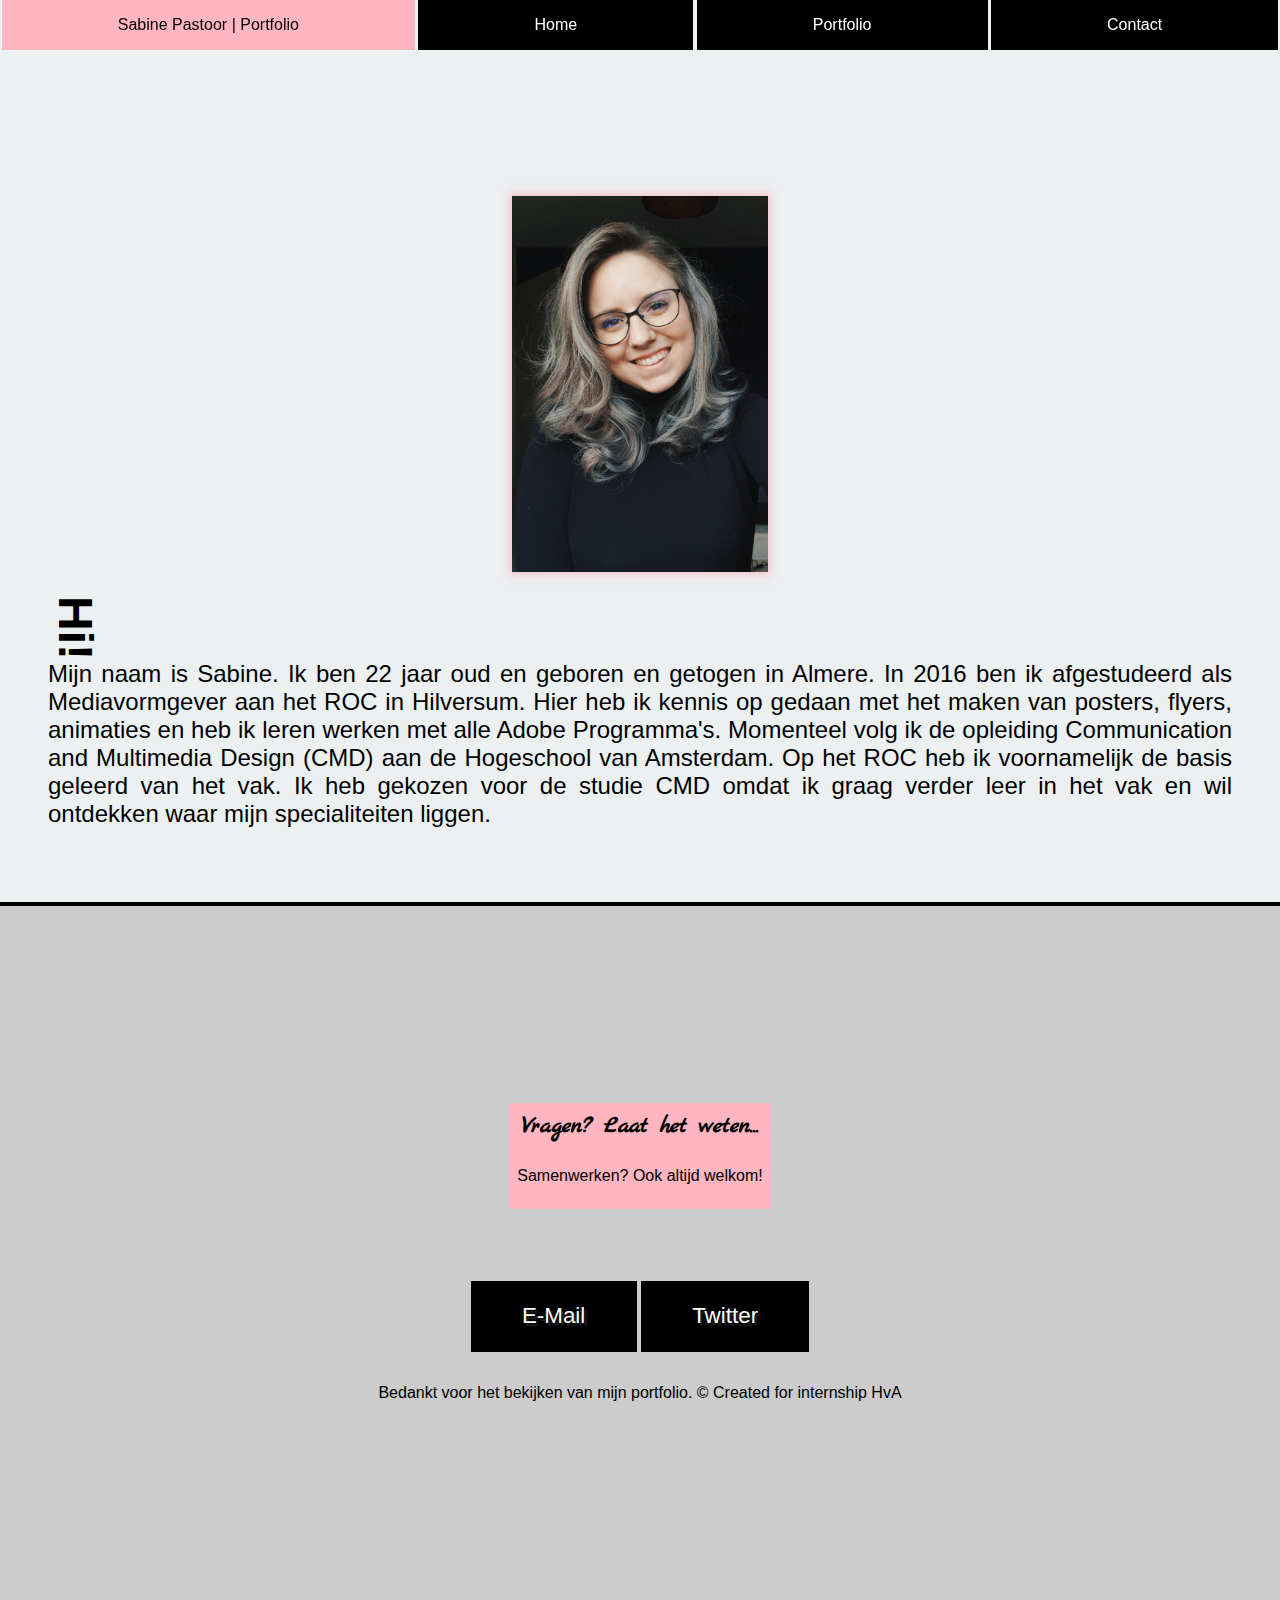
<file: index.html>
<!DOCTYPE html>
<html lang="nl">

<head>
    <meta charset="UTF-8">
    <title>Portfolio | Sabine Pastoor</title>
    <meta name="viewport" content="width=device-width, initial-scale=1">
    <meta author="Sabine pastoor">
    <link href="https://fonts.googleapis.com/css?family=Marck+Script&display=swap" rel="stylesheet">
    <link rel="stylesheet" href="style/style.css">

</head>

<body>
    <header>
        <!-- NAVIGATIE  -->
        <nav>
            <ul class="navbar">
                <li><a href="index.html">Sabine Pastoor | Portfolio</a></li>
                <li><a href="index.html">Home</a></li>
                <li><a href="portfolio.html">Portfolio</a></li>
                <li><a href="contact.html">Contact</a></li>
            </ul>
        </nav>
        <!-- EINDE NAVIGATIE  -->
    </header>
    <main>
        <!-- ABOUT START  bron https://codepen.io/absnt-0/pen/QKGJmK-->
        <div class="about-section">
            <div class="about-row">

                <img src="img/Sabine_grey.jpg" class="about-pic">
            </div>
            <p class="about-text"> <span class="strong-text">Hi!</span>
                Mijn naam is Sabine. Ik ben 22 jaar oud en geboren en getogen in Almere. In 2016 ben ik afgestudeerd als Mediavormgever aan het ROC in Hilversum. Hier heb ik kennis op gedaan met het maken van posters, flyers, animaties en heb ik leren werken met alle Adobe Programma's. Momenteel volg ik de opleiding Communication and Multimedia Design (CMD) aan de Hogeschool van Amsterdam. Op het ROC heb ik voornamelijk de basis geleerd van het vak. Ik heb gekozen voor de studie CMD omdat ik graag verder leer in het vak en wil ontdekken waar mijn specialiteiten liggen.</p>
        </div>
        <!-- EINDE ABOUT -->
    </main>
    <!--CONTACT/FOOTER-->
    <footer id="contact" class="contact-section">
        <article class="contact-section-kop">
            <h2>Vragen? Laat het weten...</h2>
            <p>Samenwerken? Ook altijd welkom!</p>
        </article>
        <article class="contact-links">
            <a href="mailto:sabine.pastoor@hva.nl" target="_blank" class="contact-details">E-Mail</a>
            <a href="https://twitter.com/ditissabientje" target="_blank" class="contact-details">Twitter</a>
        </article>
        <article>
            <p>
                Bedankt voor het bekijken van mijn portfolio.
                &copy; Created for internship HvA
            </p>
        </article>
    </footer>
    <!--EINDE CONTACT/FOOTER-->
</body>

</html>
</file>
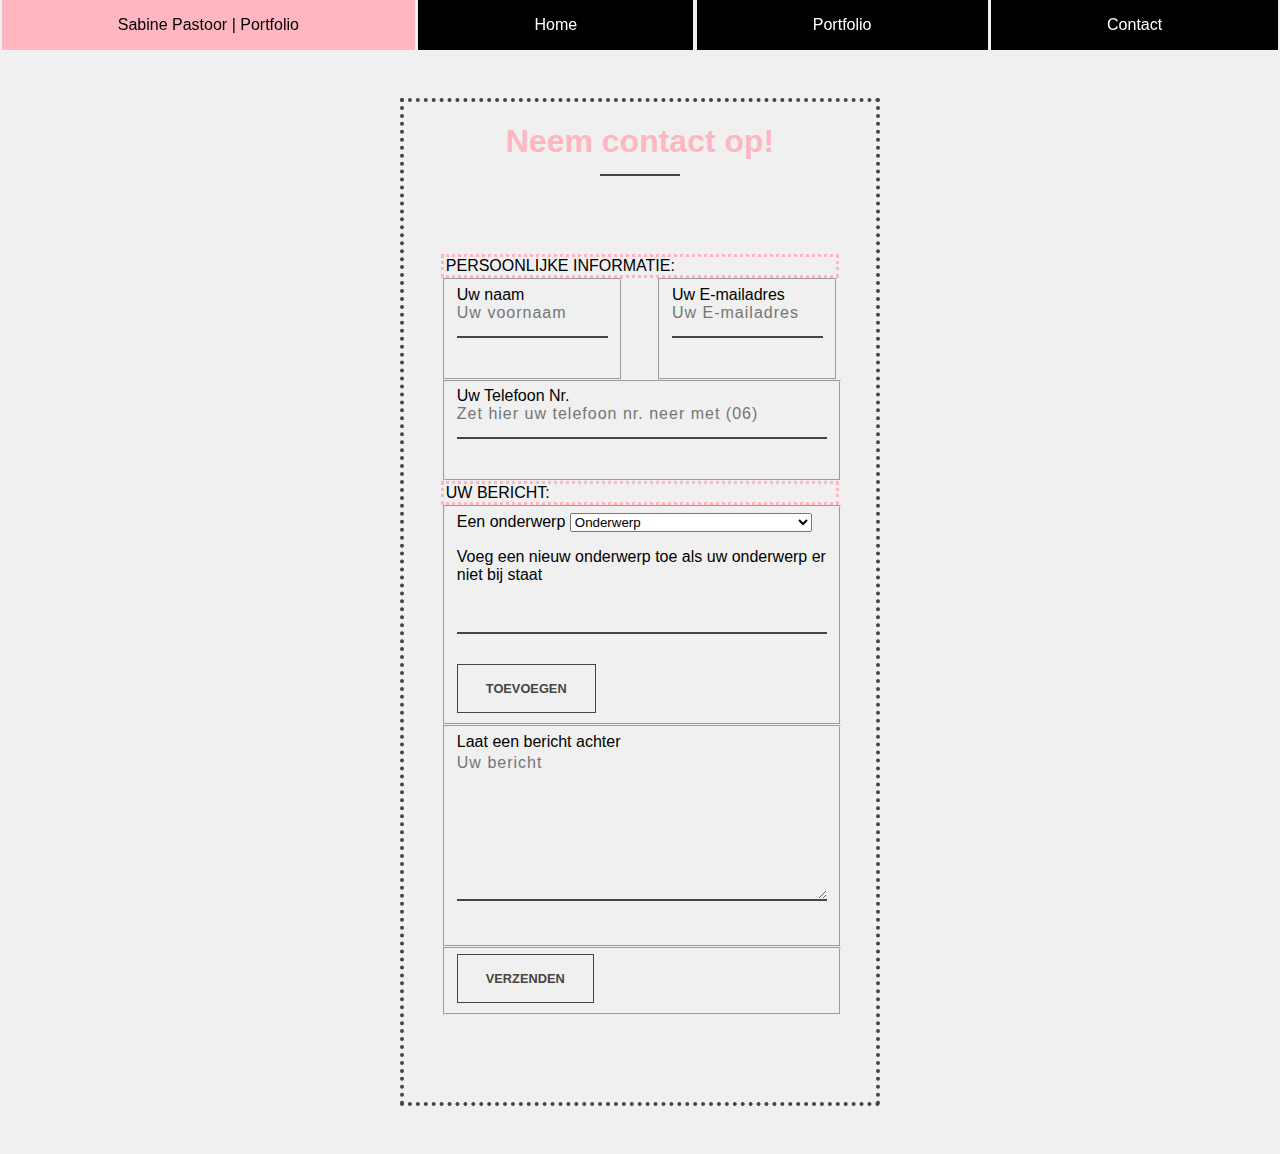
<file: contact.html>
<!DOCTYPE html>
<html lang="nl">

<head>
    <meta charset="UTF-8">
    <title>Contact</title>
    <meta name="viewport" content="width=device-width, initial-scale=1">
    <link rel="stylesheet" href="style/style.css">
    <meta author="Sabine pastoor">
    <link href="https://fonts.googleapis.com/css?family=Marck+Script&display=swap" rel="stylesheet">
</head>

<body>
    <header>
        <!-- NAVIGATIE  -->
        <nav>
            <ul class="navbar">
                <li><a href="index.html">Sabine Pastoor | Portfolio</a></li>
                <li><a href="index.html">Home</a></li>
                <li><a href="portfolio.html">Portfolio</a></li>
                <li><a href="contact.html">Contact</a></li>
            </ul>
        </nav>
        <!-- EINDE NAVIGATIE  -->
    </header>


    <!-- START FORMULIER  -->
    <!--BRON VOOR CONTACT FORMULIER https://codepen.io/dfitzy/pen/VepqMq-->
    <main id="container">

        <h1>Neem contact op!</h1>
        <div class="underline"></div>
        <form action="#" method="post" id="contact_form" autocomplete="off">
            <legend>Persoonlijke informatie:</legend>
            <fieldset class="name">
                <label aria-hidden="true" for="name_input">Uw naam</label>
                <input type="text" placeholder="Uw voornaam" name="name" id="name_input" required>
            </fieldset>
            <fieldset class="email">
                <label aria-hidden="true" for="email_input">Uw E-mailadres</label>
                <input type="email" placeholder="Uw E-mailadres" name="email" id="email_input" required>
            </fieldset>
            <fieldset class="telephone">
                <label aria-hidden="true" for="telephone_input">Uw Telefoon Nr.</label>
                <input type="text" placeholder="Zet hier uw telefoon nr. neer met (06)" name="telephone" id="telephone_input" required>
            </fieldset>
            <legend>Uw bericht:</legend>
            <fieldset class="subject">
                <label aria-hidden="true" for="subject_input">Een onderwerp</label>
                <select placeholder="Subjects" name="subject" id="subject_input" required>
                    <option>Onderwerp</option>
                    <option value="Samenwerken">Het lijkt mij leuk om samen te werken</option>
                    <option value="Vraag">Ik wil een vraag stellen</option>
                    <option value="Voorstel">Ik wil een voorstel doen</option>
                </select>
                <p>Voeg een nieuw onderwerp toe als uw onderwerp er niet bij staat</p>
                <input type="text" id="newValue">
                <button id="Toevoegen" onclick="insertText();">Toevoegen</button>
            </fieldset>
            <fieldset class="message">
                <label aria-hidden="true" for="message_input">Laat een bericht achter</label>
                <textarea name="message" placeholder="Uw bericht" id="message_input" cols="30" rows="5" required></textarea>
            </fieldset>
            <fieldset class="submit">
                <input type="submit" value="Verzenden" id="form_button">
            </fieldset>
        </form>
        <!-- EINDE FORMULIER  -->
    </main>
    <!-- EINDE CONTAINER   -->

    <script src="script/script.js"></script>
</body>

</html>
</file>
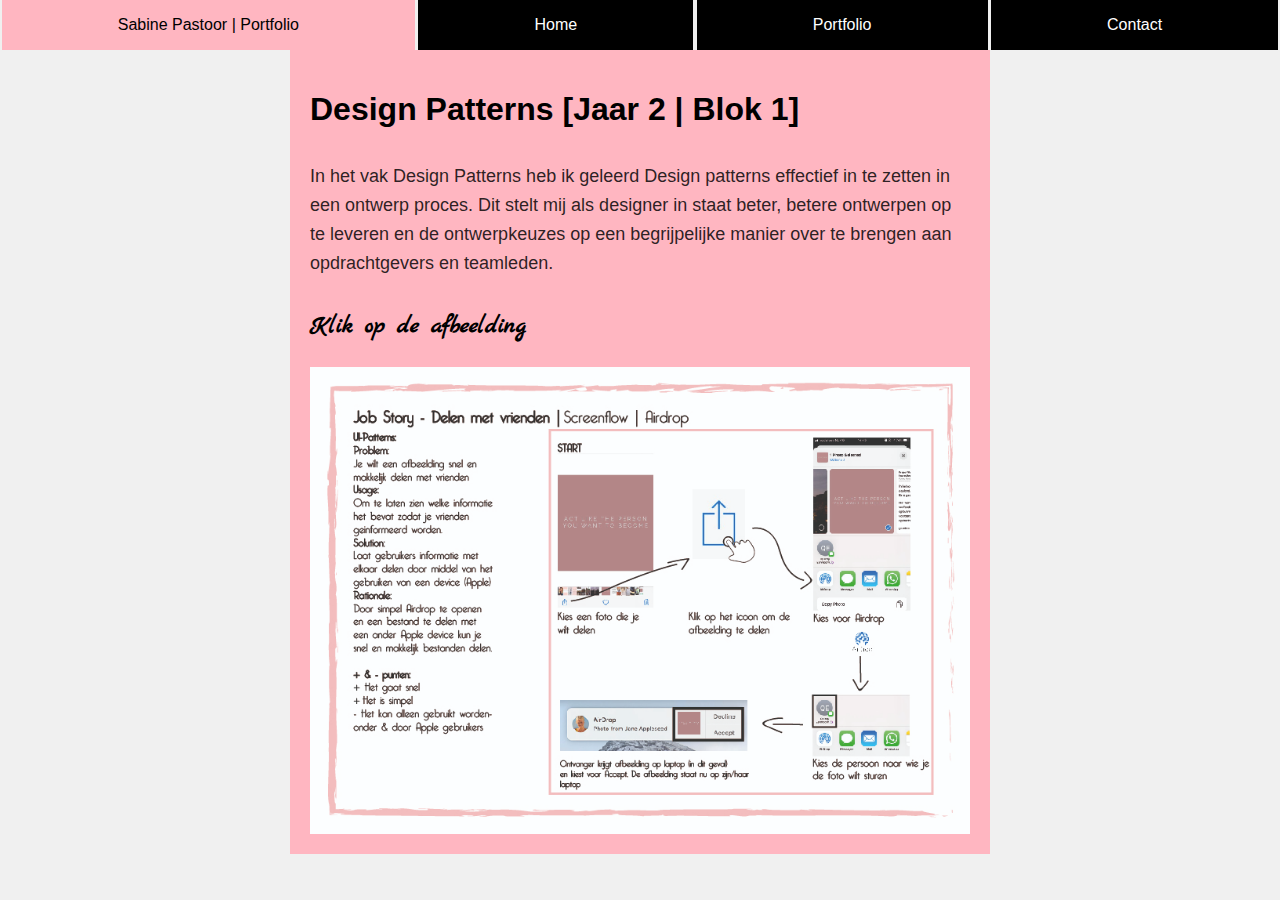
<file: detailpagina-DP.html>
<!DOCTYPE html>
<html lang="nl">

<head>
    <meta charset="UTF-8">
    <title>Portfolio | Sabine Pastoor</title>
    <meta name="viewport" content="width=device-width, initial-scale=1">
    <meta author="Sabine pastoor">
    <link href="https://fonts.googleapis.com/css?family=Marck+Script&display=swap" rel="stylesheet">
    <link rel="stylesheet" href="style/style.css">

</head>

<body>
    <header>
        <!-- NAVIGATIE  -->
        <nav>
            <ul class="navbar">
                <li><a href="index.html">Sabine Pastoor | Portfolio</a></li>
                <li><a href="index.html">Home</a></li>
                <li><a href="portfolio.html">Portfolio</a></li>
                <li><a href="contact.html">Contact</a></li>
            </ul>
        </nav>
        <!-- EINDE NAVIGATIE  -->
    </header>
    <main>
    <!-- DETAIL PAGINA BRON: https://codepen.io/elecweb/pen/zXyBEP  -->
    <article id="artDeco">
        <h1>Design Patterns [Jaar 2 | Blok 1]</h1>
        <p>In het vak Design Patterns heb ik geleerd Design patterns effectief in te zetten in een ontwerp proces. Dit stelt mij als designer in staat beter, betere ontwerpen op te leveren en de ontwerpkeuzes op een begrijpelijke manier over te brengen aan opdrachtgevers en teamleden.</p>
            <h2>Klik op de afbeelding</h2>
            <img src="img/Wireflow-100.jpg" alt="Wireflow van opdracht in de les" id="Wireflow" onclick="change6();">
    </article>
    </main>
    <!-- EINDE DETAILPAGINA  -->
    <script src="script/script.js"></script>
</body>
</file>
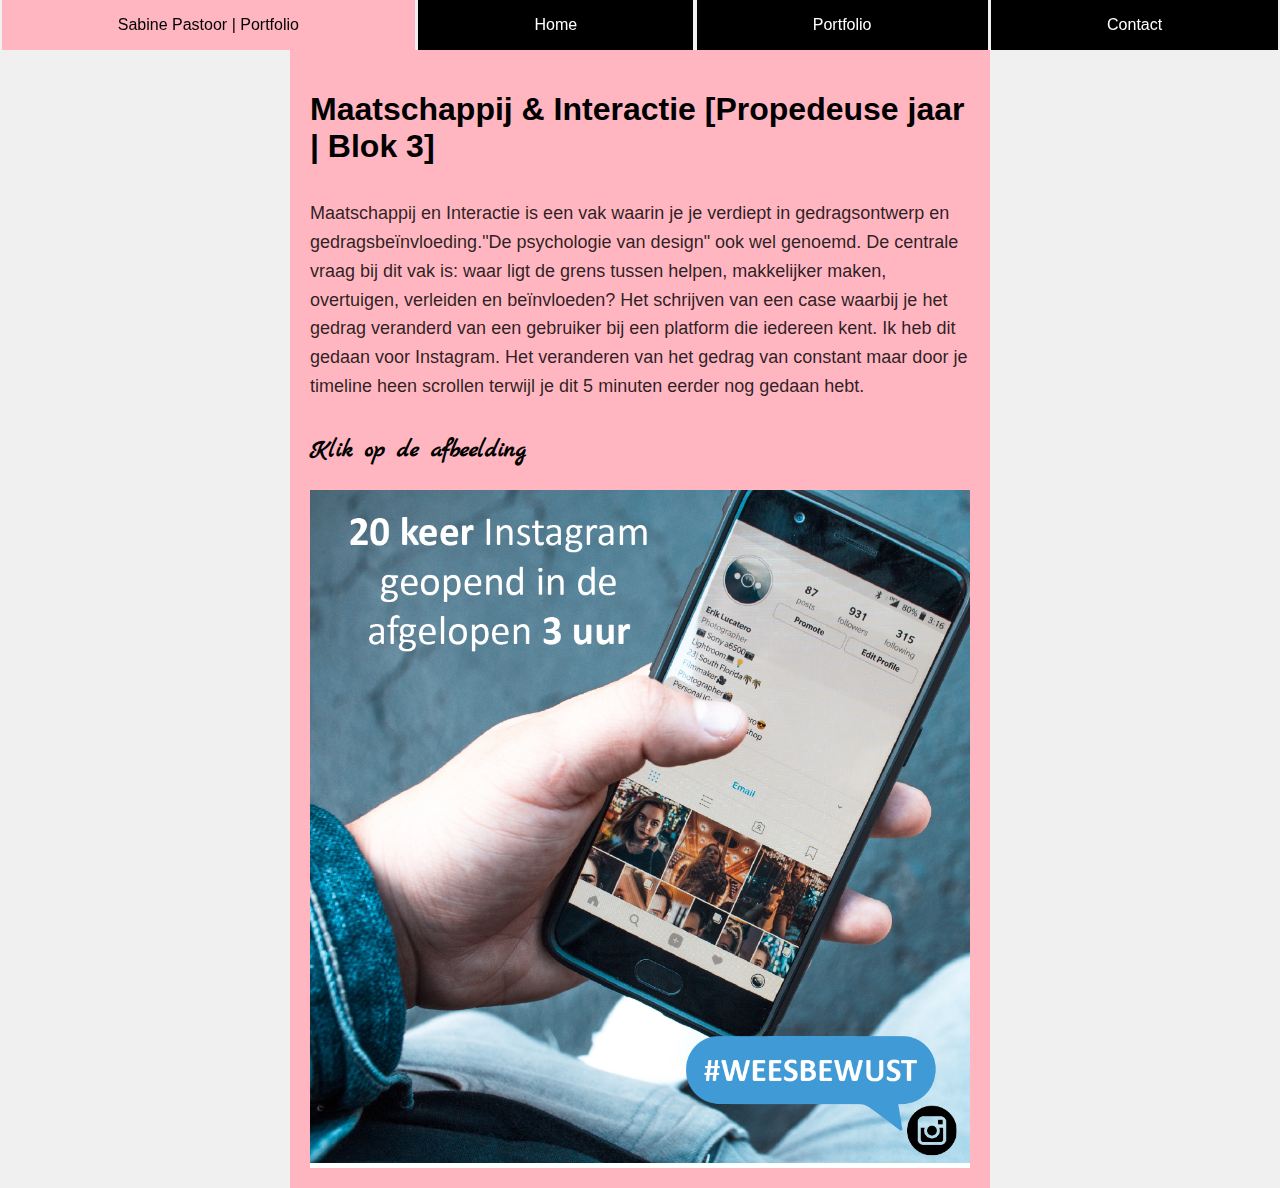
<file: detailpagina-MI.html>
<!DOCTYPE html>
<html lang="nl">

<head>
    <meta charset="UTF-8">
    <title>Portfolio | Sabine Pastoor</title>
    <meta name="viewport" content="width=device-width, initial-scale=1">
    <meta author="Sabine pastoor">
    <link href="https://fonts.googleapis.com/css?family=Marck+Script&display=swap" rel="stylesheet">
    <link rel="stylesheet" href="style/style.css">

</head>

<body>
    <header>
        <!-- NAVIGATIE  -->
        <nav>
            <ul class="navbar">
                <li><a href="index.html">Sabine Pastoor | Portfolio</a></li>
                <li><a href="index.html">Home</a></li>
                <li><a href="portfolio.html">Portfolio</a></li>
                <li><a href="contact.html">Contact</a></li>
            </ul>
        </nav>
        <!-- EINDE NAVIGATIE  -->
    </header>
    <main>
        <!-- DETAIL PAGINA BRON: https://codepen.io/elecweb/pen/zXyBEP  -->
        <article id="artDeco">
            <h1>Maatschappij &amp; Interactie [Propedeuse jaar | Blok 3]</h1>
            <p>Maatschappij en Interactie is een vak waarin je je verdiept in gedragsontwerp en gedragsbeïnvloeding."De psychologie van design" ook wel genoemd. De centrale vraag bij dit vak is: waar ligt de grens tussen helpen, makkelijker maken, overtuigen, verleiden en beïnvloeden? Het schrijven van een case waarbij je het gedrag veranderd van een gebruiker bij een platform die iedereen kent. Ik heb dit gedaan voor Instagram. Het veranderen van het gedrag van constant maar door je timeline heen scrollen terwijl je dit 5 minuten eerder nog gedaan hebt.</p>
            <h2>Klik op de afbeelding</h2>
            <img src="img/Maatschappij_en_Interactie.png" alt="Design en interactie gedragsverandering" id="MI" onclick="change3();">
        </article>
    </main>
    <!-- EINDE DETAILPAGINA  -->
    <script src="script/script.js"></script>
</body>
</file>
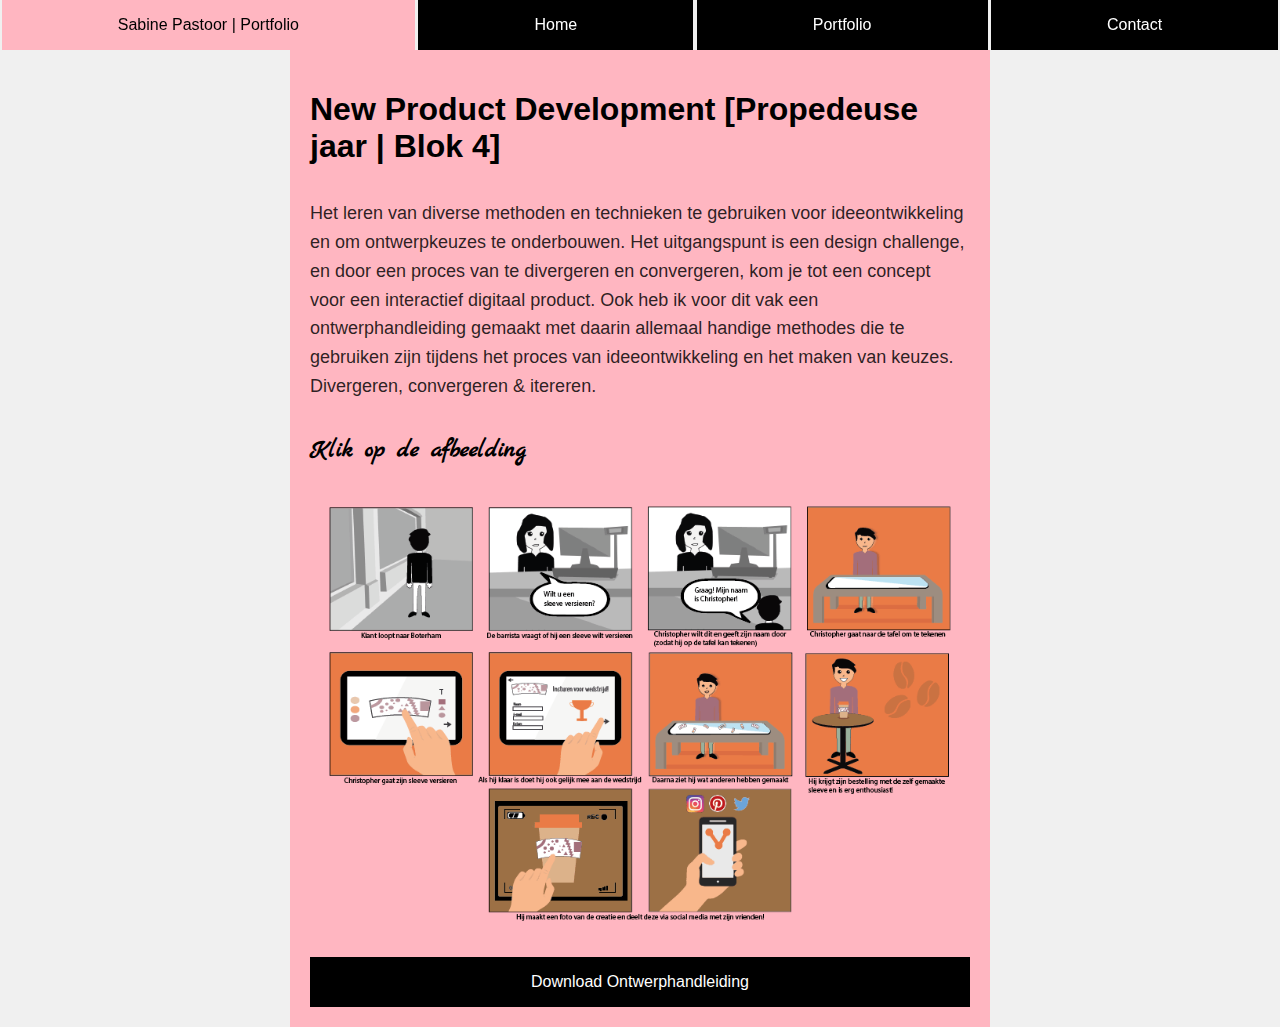
<file: detailpagina-NPD.html>
<!DOCTYPE html>
<html lang="nl">

<head>
    <meta charset="UTF-8">
    <title>Portfolio | Sabine Pastoor</title>
    <meta name="viewport" content="width=device-width, initial-scale=1">
    <meta author="Sabine pastoor">
    <link href="https://fonts.googleapis.com/css?family=Marck+Script&display=swap" rel="stylesheet">
    <link rel="stylesheet" href="style/style.css">

</head>

<body>
    <header>
        <!-- NAVIGATIE  -->
        <nav>
            <ul class="navbar">
                <li><a href="index.html">Sabine Pastoor | Portfolio</a></li>
                <li><a href="index.html">Home</a></li>
                <li><a href="portfolio.html">Portfolio</a></li>
                <li><a href="contact.html">Contact</a></li>
            </ul>
        </nav>
        <!-- EINDE NAVIGATIE  -->
    </header>
    <main>
        <!-- DETAIL PAGINA BRON: https://codepen.io/elecweb/pen/zXyBEP  -->
        <article id="artDeco">
            <h1>New Product Development [Propedeuse jaar | Blok 4]</h1>
            <p>Het leren van diverse methoden en technieken te gebruiken voor ideeontwikkeling en om ontwerpkeuzes te onderbouwen. Het uitgangspunt is een design challenge, en door een proces van te divergeren en convergeren, kom je tot een concept voor een interactief digitaal product. Ook heb ik voor dit vak een ontwerphandleiding gemaakt met daarin allemaal handige methodes die te gebruiken zijn tijdens het proces van ideeontwikkeling en het maken van keuzes. Divergeren, convergeren &amp; itereren. </p>
            <h2>Klik op de afbeelding</h2>
            <img src="img/UX-Storyboard%20NPD-8.png" alt="User experience storyboard" id="NPD" onclick="change1();">
            <a href="img/Ontwerphandleiding.pdf" download>Download Ontwerphandleiding</a>
        </article>
    </main>
    <!-- EINDE DETAILPAGINA  -->
    <script src="script/script.js"></script>
</body>
</file>
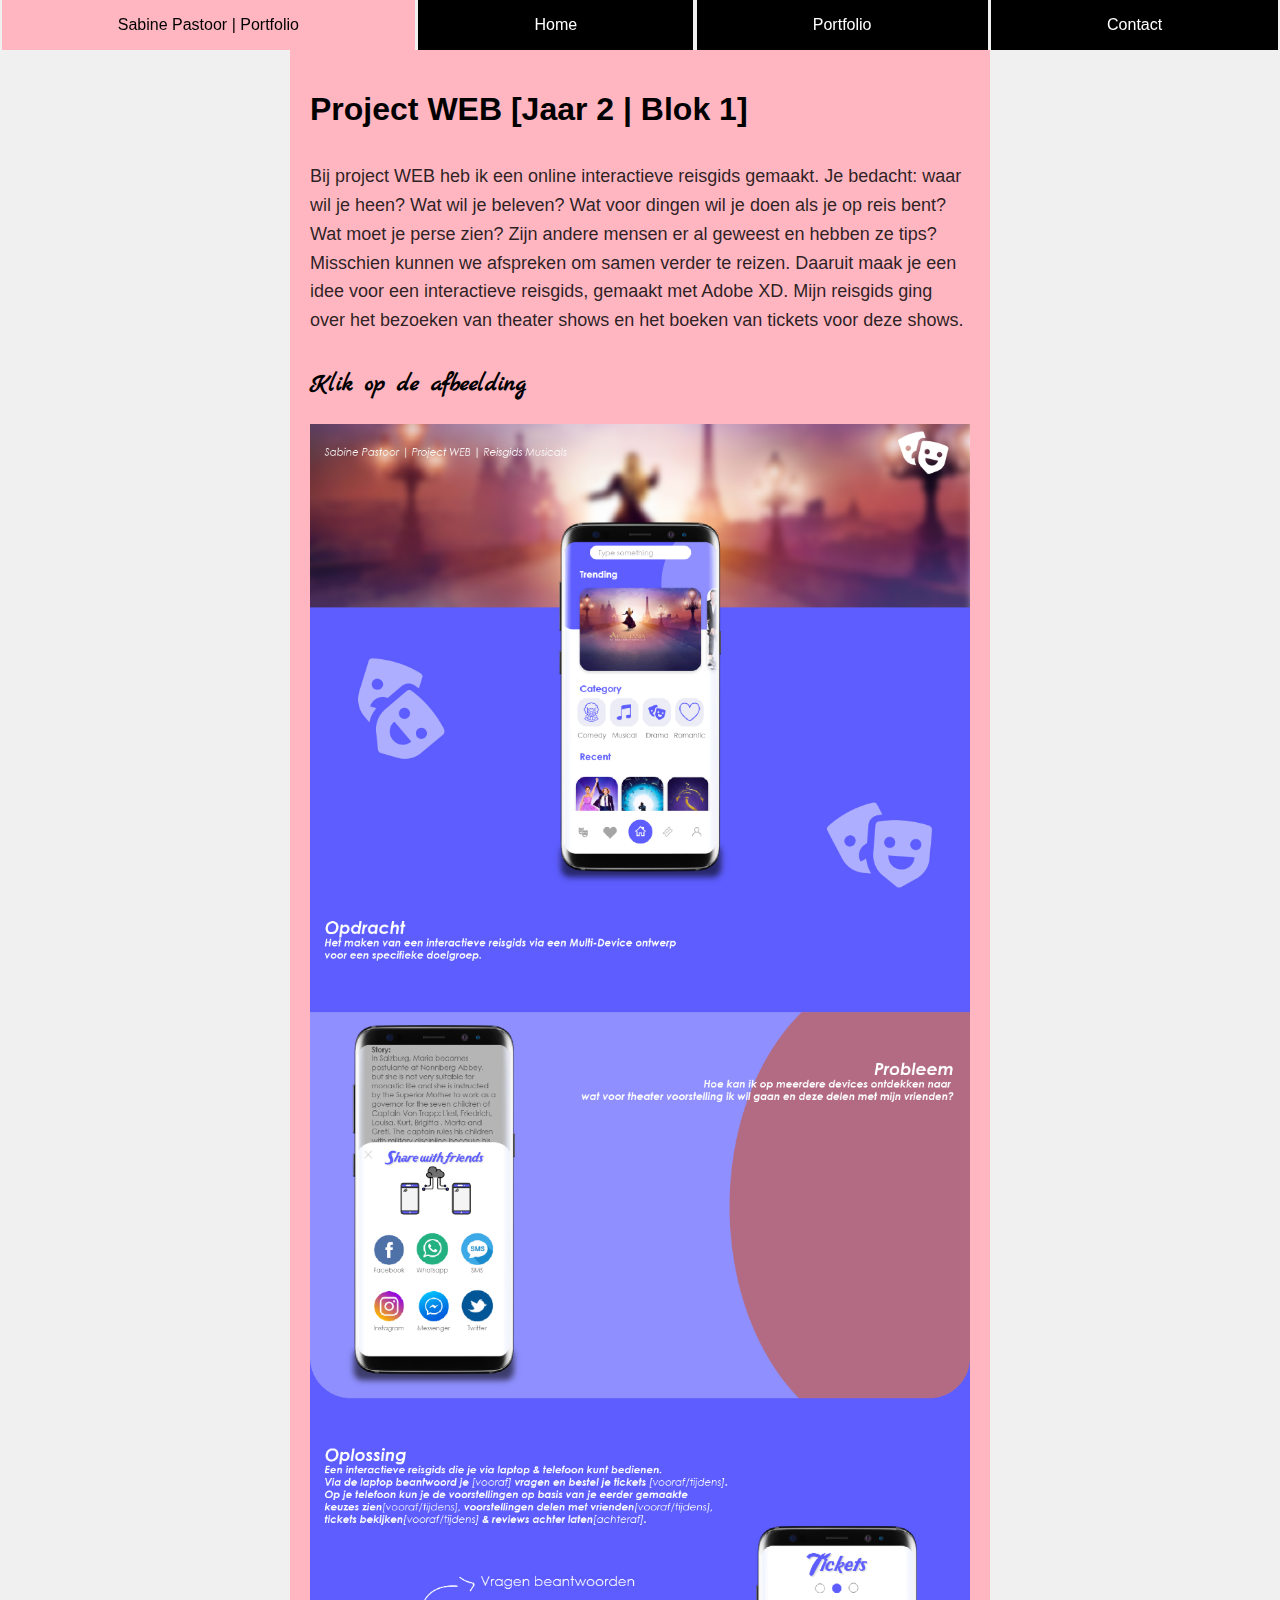
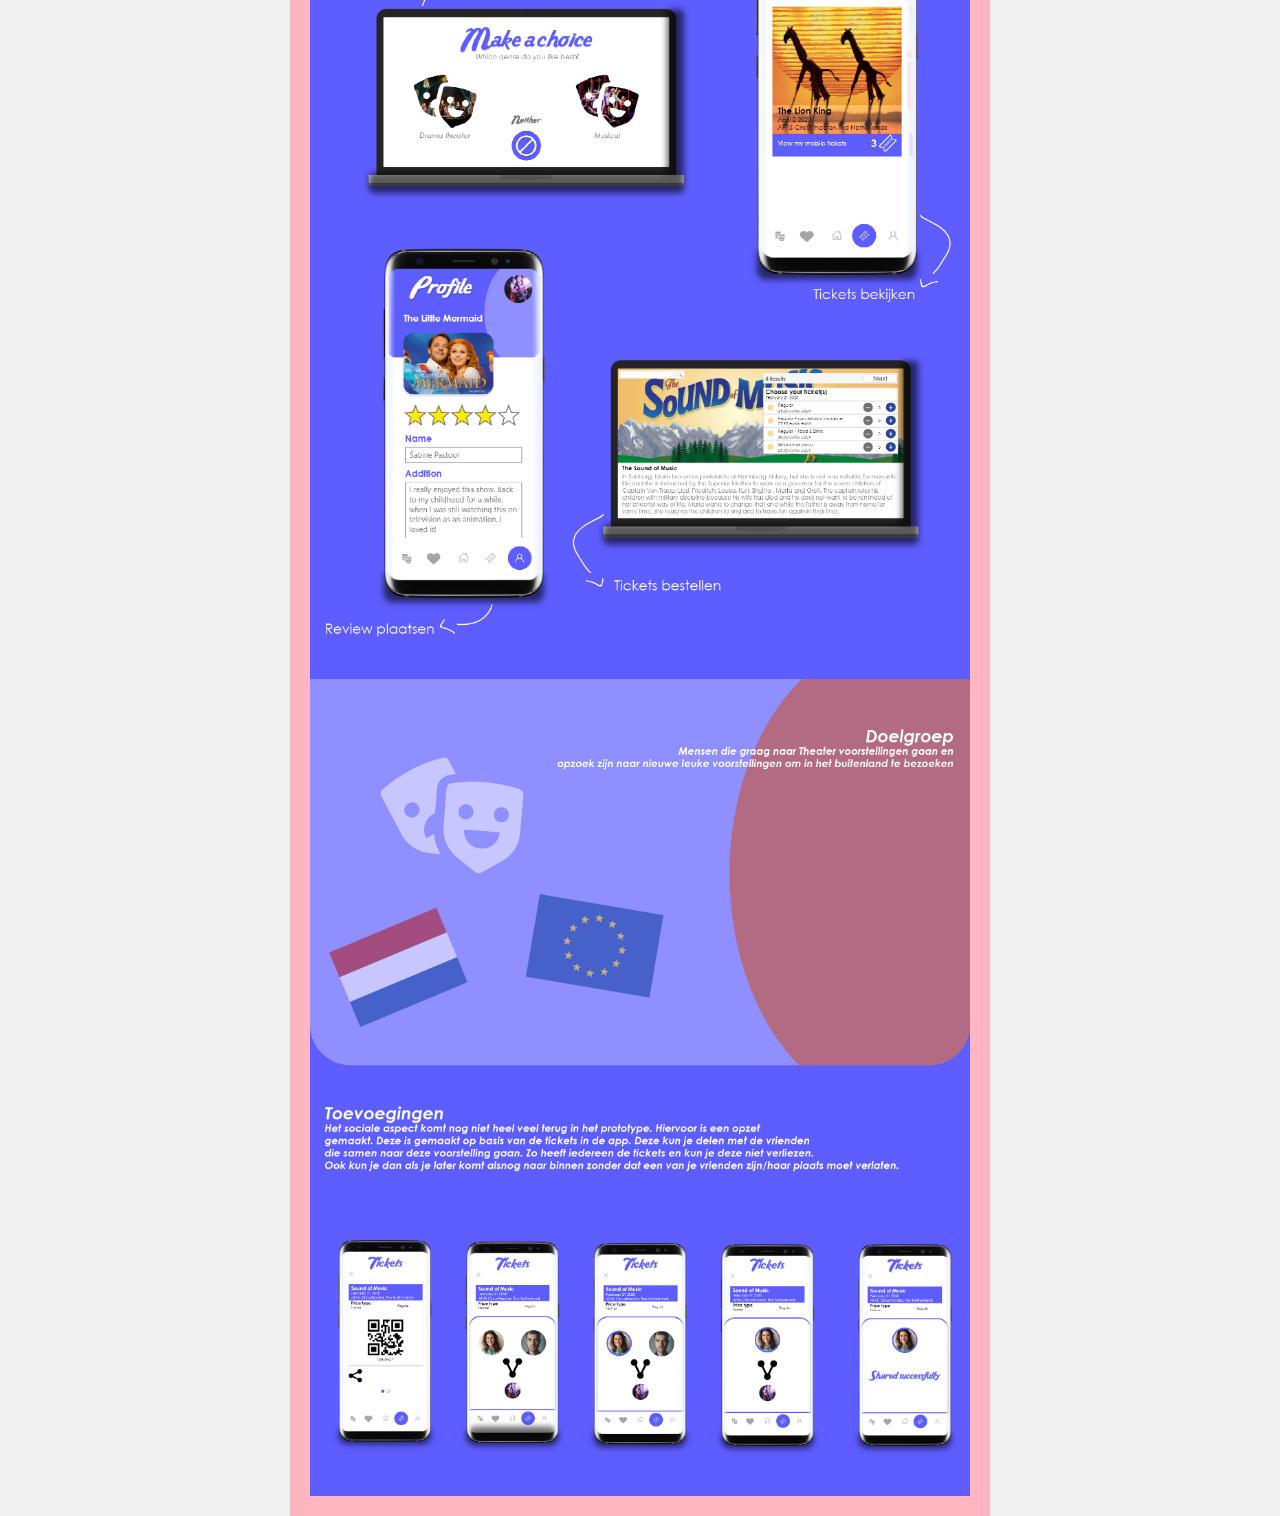
<file: detailpagina-WEB.html>
<!DOCTYPE html>
<html lang="nl">

<head>
    <meta charset="UTF-8">
    <title>Portfolio | Sabine Pastoor</title>
    <meta name="viewport" content="width=device-width, initial-scale=1">
    <meta author="Sabine pastoor">
    <link href="https://fonts.googleapis.com/css?family=Marck+Script&display=swap" rel="stylesheet">
    <link rel="stylesheet" href="style/style.css">

</head>

<body>
    <header>
        <!-- NAVIGATIE  -->
        <nav>
            <ul class="navbar">
                <li><a href="index.html">Sabine Pastoor | Portfolio</a></li>
                <li><a href="index.html">Home</a></li>
                <li><a href="portfolio.html">Portfolio</a></li>
                <li><a href="contact.html">Contact</a></li>
            </ul>
        </nav>
        <!-- EINDE NAVIGATIE  -->
    </header>
    <main>
        <!-- DETAIL PAGINA BRON: https://codepen.io/elecweb/pen/zXyBEP  -->
        <article id="artDeco">
            <h1>Project WEB [Jaar 2 | Blok 1]</h1>
            <p>Bij project WEB heb ik een online interactieve reisgids gemaakt. Je bedacht: waar wil je heen? Wat wil je beleven? Wat voor dingen wil je doen als je op reis bent? Wat moet je perse zien? Zijn andere mensen er al geweest en hebben ze tips? Misschien kunnen we afspreken om samen verder te reizen. Daaruit maak je een idee voor een interactieve reisgids, gemaakt met Adobe XD. Mijn reisgids ging over het bezoeken van theater shows en het boeken van tickets voor deze shows.</p>
            <h2>Klik op de afbeelding</h2>
            <img src="img/One_page-Rationale-100.jpg" alt="Design Rationale voor Project WEB" id="WEB" onclick="change2();">
        </article>
    </main>
    <!-- EINDE DETAILPAGINA  -->
    <script src="script/script.js"></script>
</body>
</file>
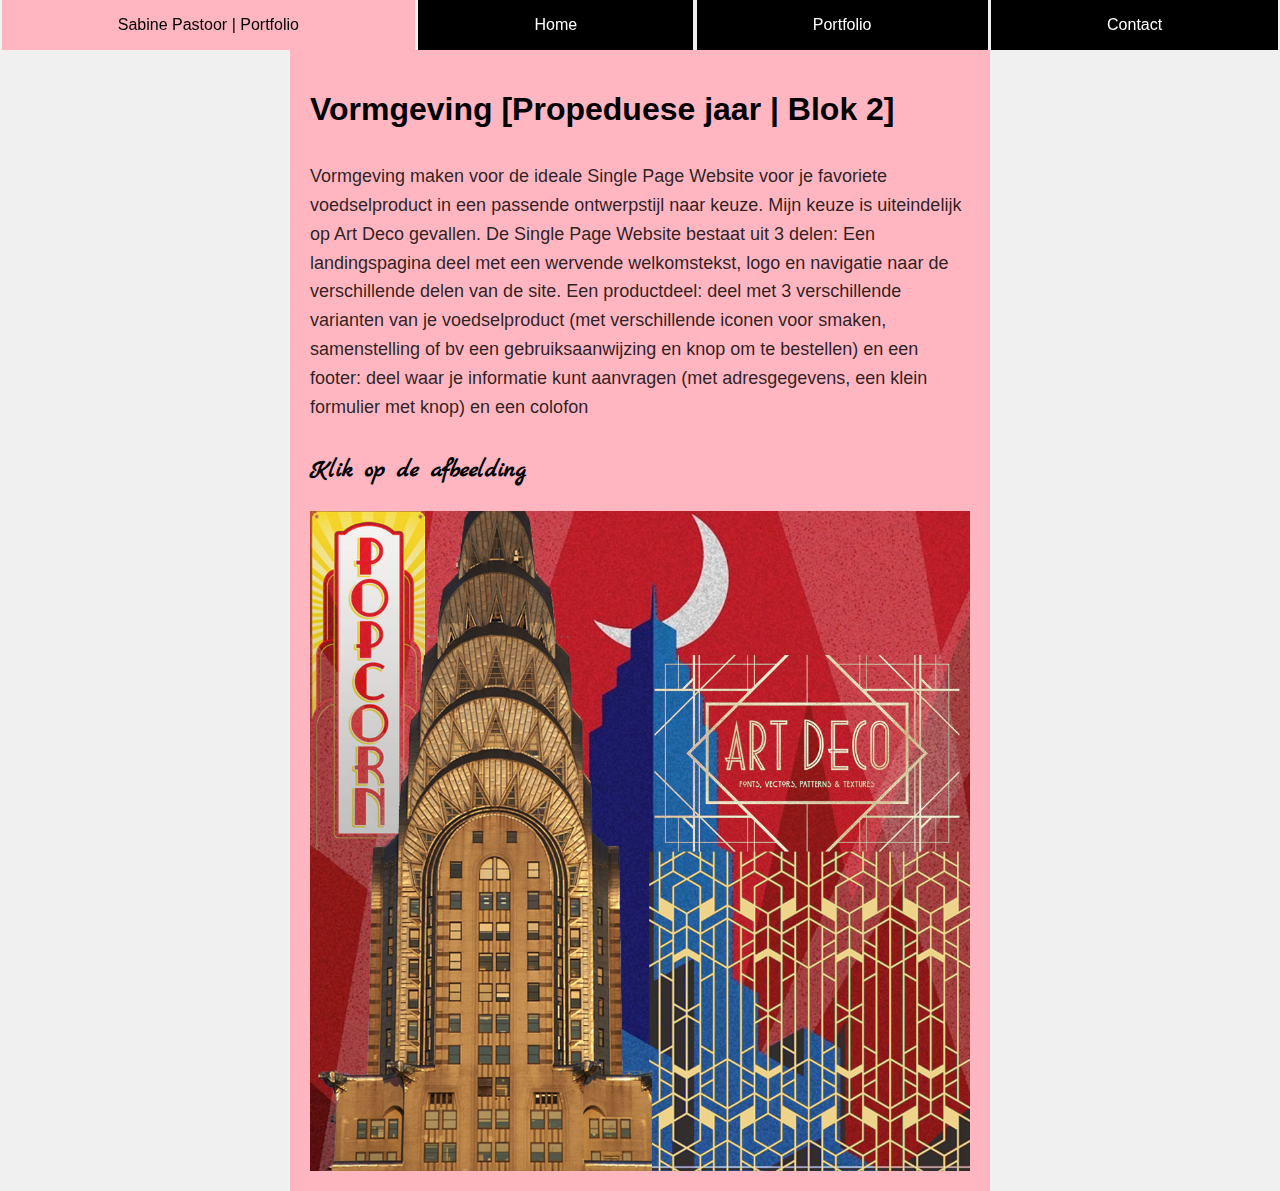
<file: detailpagina.html>
<!DOCTYPE html>
<html lang="nl">

<head>
    <meta charset="UTF-8">
    <title>Portfolio | Sabine Pastoor</title>
    <meta name="viewport" content="width=device-width, initial-scale=1">
    <meta author="Sabine pastoor">
    <link href="https://fonts.googleapis.com/css?family=Marck+Script&display=swap" rel="stylesheet">
    <link rel="stylesheet" href="style/style.css">

</head>

<body>
    <header>
        <!-- NAVIGATIE  -->
        <nav>
            <ul class="navbar">
                <li><a href="index.html">Sabine Pastoor | Portfolio</a></li>
                <li><a href="index.html">Home</a></li>
                <li><a href="portfolio.html">Portfolio</a></li>
                <li><a href="contact.html">Contact</a></li>
            </ul>
        </nav>
        <!-- EINDE NAVIGATIE  -->
    </header>
    <main>
    <!-- DETAIL PAGINA BRON: https://codepen.io/elecweb/pen/zXyBEP  -->
    <article id="artDeco">
        <h1>Vormgeving [Propeduese jaar | Blok 2]</h1>
        <p>Vormgeving maken voor de ideale Single Page Website voor je
            favoriete voedselproduct in een passende ontwerpstijl
            naar keuze. Mijn keuze is uiteindelijk op Art Deco gevallen.
            De Single Page Website bestaat uit 3 delen:
            Een landingspagina deel met een wervende welkomstekst, logo en navigatie naar
            de verschillende delen van de site. Een productdeel: deel met 3 verschillende varianten van je voedselproduct
            (met verschillende iconen voor smaken, samenstelling of bv een gebruiksaanwijzing en knop om te bestellen)
            en een footer: deel waar je informatie kunt aanvragen (met adresgegevens, een
            klein formulier met knop) en een colofon</p>
            <h2>Klik op de afbeelding</h2>
            <img src="img/Collage-Art-Deco.jpg" alt="Collage van Art Deco stijl" id="Collage" onclick="change5();">
    </article>
    </main>
    <!-- EINDE DETAILPAGINA  -->
    <script src="script/script.js"></script>
</body>
</file>
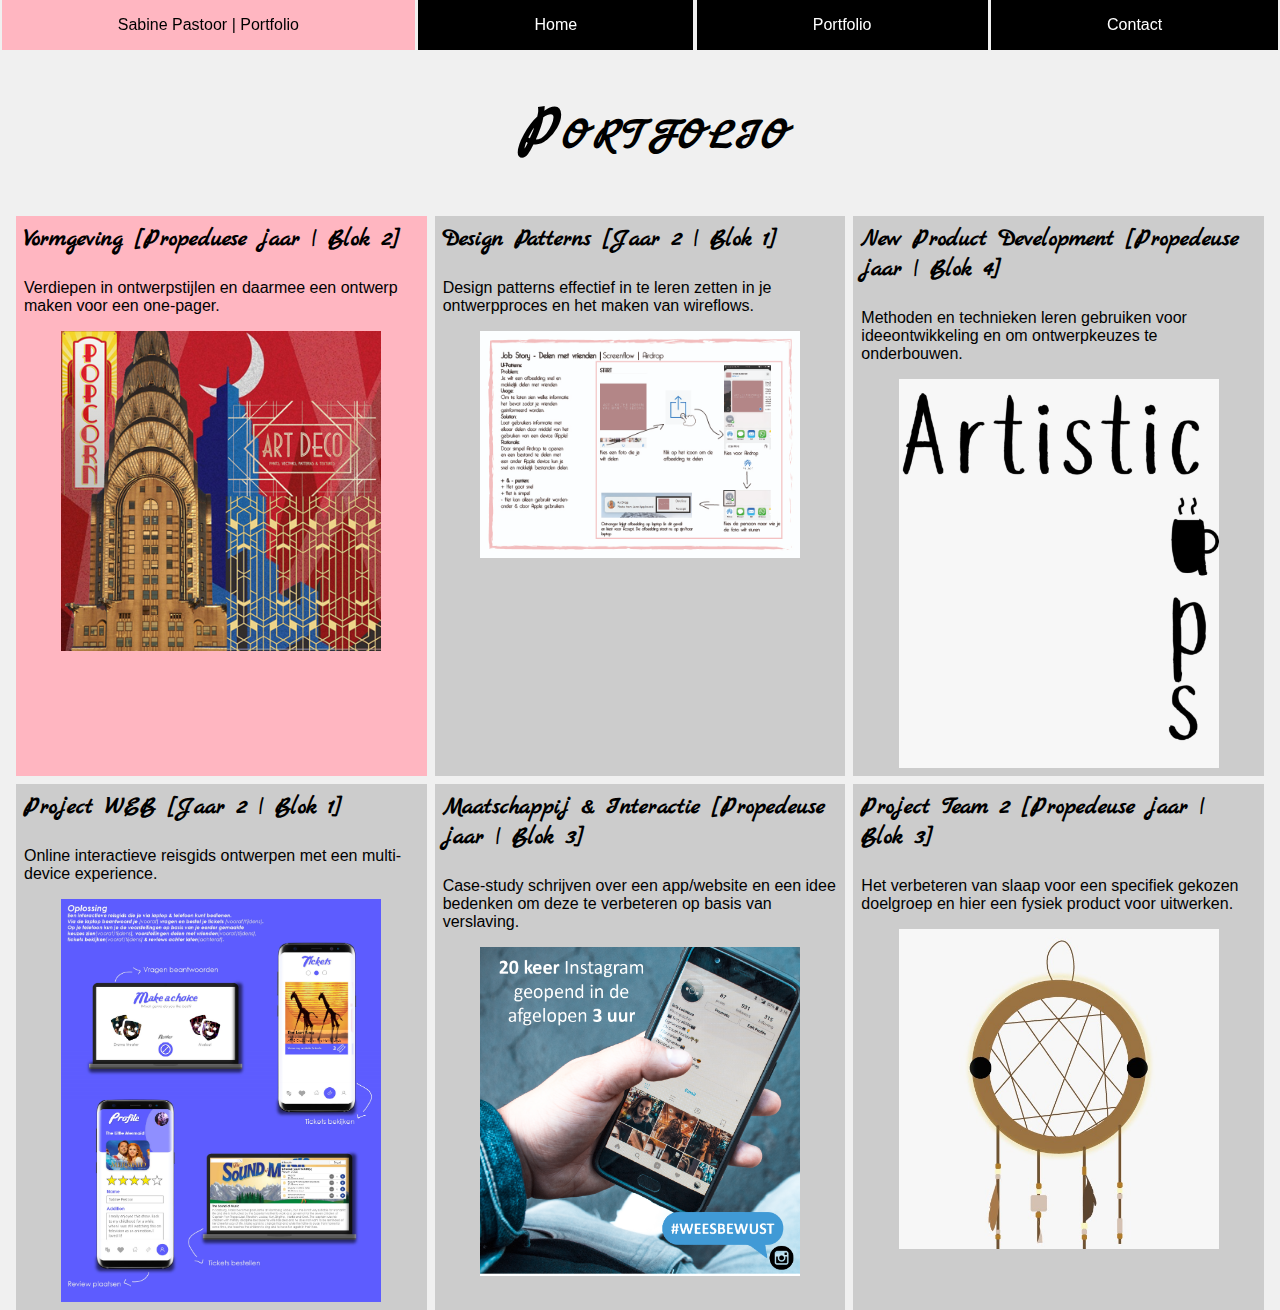
<file: portfolio.html>
<!DOCTYPE html>
<html lang="nl">

<head>
    <meta charset="UTF-8">
    <title>Portfolio | Sabine Pastoor</title>
    <meta name="viewport" content="width=device-width, initial-scale=1">
    <link rel="stylesheet" href="style/style.css">
    <meta author="Sabine pastoor">
    <link href="https://fonts.googleapis.com/css?family=Marck+Script&display=swap" rel="stylesheet">
</head>
<body class="portfolio">
<header>
    <!-- NAVIGATIE  -->
    <nav>
        <ul class="navbar">
            <li><a href="index.html">Sabine Pastoor | Portfolio</a></li>
            <li><a href="index.html">Home</a></li>
            <li><a href="portfolio.html">Portfolio</a></li>
            <li><a href="contact.html">Contact</a></li>
        </ul>
    </nav>
    <!-- EINDE NAVIGATIE  -->
</header>
<!-- PORTFOLIO  -->
<h1 class="Titel">Portfolio</h1>
    <main>
        <article>
            <a id="link" href="detailpagina.html">
                <h2>Vormgeving [Propeduese jaar | Blok 2]</h2>
                <p>Verdiepen in ontwerpstijlen en daarmee een ontwerp maken voor een one-pager.</p>
                <img src="img/Collage-Art-Deco_small.jpg" alt="Collage van Art Deco stijl">
            </a>
        </article>
        <article>
           <a id="link" href="detailpagina-DP.html">
            <h2>Design Patterns [Jaar 2 | Blok 1]</h2>
            <p>Design patterns effectief in te leren zetten in je ontwerpproces en het maken van wireflows.</p>
            <img src="img/Wireflow-100.jpg" alt="Wireflow van een Design Pattern">
            </a>
        </article>
        <article>
            <a id="link" href="detailpagina-NPD.html">
            <h2>New Product Development [Propedeuse jaar | Blok 4]</h2>
            <p>Methoden en technieken leren gebruiken voor ideeontwikkeling en om ontwerpkeuzes te onderbouwen.</p>
            <img src="img/cups.png" alt="Logo cups NPD">
            </a>
        </article>
        <article>
           <a id="link" href="detailpagina-WEB.html">
            <h2>Project WEB [Jaar 2 | Blok 1]</h2>
            <p>Online interactieve reisgids ontwerpen met een multi-device experience.</p>
            <img src="img/One-pager.jpg" alt="One Pager Design Rationale">
            </a>
        </article>
        <article>
           <a id="link" href="detailpagina-MI.html">
            <h2>Maatschappij &amp; Interactie [Propedeuse jaar | Blok 3]</h2>
            <p> Case-study schrijven over een app/website en een idee bedenken om deze te verbeteren op basis van verslaving.</p>
            <img src="img/Maatschappij_en_Interactie.png" alt="Instagram oplossing Maatschappij & Interactie">
            </a>
        </article>
        <article>
           <a id="link" href="detailpagina-Project2.html">
            <h2>Project Team 2 [Propedeuse jaar | Blok 3]</h2>
            <p>Het verbeteren van slaap voor een specifiek gekozen doelgroep en hier een fysiek product voor uitwerken.</p>
            <img src="img/Feather%20illustrated.jpeg" alt="Geillustreerde dromenvanger">
            </a>
        </article>
        <!-- EINDE PORTFOLIO  -->
    </main>

</body>

</html>
</file>
<file: style/style.css>
/*START CSS*/
* {
    box-sizing: border-box;
    /*    border-box vertelt de browser om rekening te houden met elke border en padding in de waarden die je opgeeft voor de breedte en hoogte van een element.*/
    font-family: 'Roboto', 'Helvetica Neue', sans-serif;
    font-style: normal;
}

body {
    margin: 0;
    background-color: #f0f0f0;
}

/* ------------------------------------------------------------------- NAVIGATIE----------------------------------------------------------------------------------------------*/
ul {
    margin: 0;
    padding: 0;
    list-style: none;
    display: flex;
    flex-direction: row;
    justify-content: flex-end;
    align-items: center;
    flex-wrap: wrap;
}

li {
    flex-grow: 1;
    /*  hoeveel het item groeit ten opzichte van de rest van de flexibele items in dezelfde container  */
    margin: 0 .1em;

}


a {
    background-color: black;
    display: block;
    /* een element als een blokelement. Het begint op een nieuwe regel en neemt de hele breedte in beslag*/
    color: white;
    padding: 1em 4vw;
    text-align: center;
    text-decoration: none;

}

.navbar > li:first-child > a {
    color: black;
    background-color: lightpink;
}

@media screen and (min-width:60em) {
    header {
        /* header blijft zichtbaar bij scrollen op device */
        position: sticky;
        top: 0;
        z-index: 1;
        /* De stapelvolgorde van een Element bepaal je met z-index*/
    }
}

/* xxxxxxxxxxxxxxxxxxxxxxxxxxxxxxxxxxxxxxxxxxxxxxxxxxxxxxxxxxx NAVIGTIE xxxxxxxxxxxxxxxxxxxxxxxxxxxxxxxxxxxxxxxxxxxxxxxxxxxxxxxxxxxxxxxxxxxxxxxxxxxxxxxxxxxxxxxxxx*/
/* ----------------------------------------------WIE BEN IK HOME -------------------------------------------------------------------------------------------- */

.strong-text {
    font-weight: 700;
    font-size: 2em;
    display: block;
    writing-mode: vertical-rl;
    /* bron voor writing mode: https://developer.mozilla.org/en-US/docs/Web/CSS/writing-mode */
}

.about-row {
    background-color: #ECF0F1;
    width: 80%;
    margin: 6em auto 0 auto;
    /* auto: Standaardwaarde. De browser berekent de breedte   */
}

.about-section {
    width: 100%;
    padding-top: 3.125em;
    padding-bottom: 3.125em;
    background-color: #ECF0F1;
}

.about-text {
    font-size: 1.5em;
    text-align: justify;
    /* Rekt de lijnen uit zodat elke lijn even breed is   */
    margin-left: 2em;
    margin-right: 2em;
}

.about-pic {
    margin-top: 0.300em;
    margin-bottom: 0.300em;
    width: 16em;
    box-shadow: 0em 0em 0.5em 0.2em rgba(245, 180, 192, 0.68);

}



/*xxxxxxxxxxxxxxxxxxxxxxxxxxxxxxxxxxxxxxxx WIE BEN IK HOME xxxxxxxxxxxxxxxxxxxxxxxxxxxxxxxxxxxxxxxxxxxxxxxxxxxxxxxxxxxxxxxxxxxxxxxxxxxxxxxxxxxxxxxx*/


/* -----------------------------------------------------------------------------PORTFOLIO ----------------------------------------------------------------------------------------------- */



/*  Lijstje met portfolio items  */
.portfolio main {
    display: grid;
    grid-gap: 0.5em;
    /* Ruimte tussen de blokken*/
    margin-top: 1em;
    margin-left: 1em;
    margin-right: 1em;

}

.Sabine {
    max-width: 50%;
}


.Titel {
    font-variant: small-caps;
    font-family: 'Marck Script', cursive;
    margin-left: 0.5em;
    font-size: 4em;
    text-align: center;
}

@media screen and (min-width:24em) {
    .portfolio main {
        grid-template-columns: repeat(auto-fit, minmax(24em, 1fr));
        /* Zorgt er voor dat je meerdere kolommen naast elkaar krijgt die altijd passend zijn tot een bepaald formaat, in dit geval 24em
        een minimale breedte voor de kolommen opgeven - 24em. Met de functie repeat () kunt je kolommen zo vaak herhalen als nodig is. 1fr = zodat ze worden uitgebreid en evenveel extra ruimte delen wanneer deze beschikbaar is.*/
    }
}

main article img {
    max-width: 20em;

}

.overlay {
    position: relative;
    /*Het element is gepositioneerd ten opzichte van zijn normale positie*/
    bottom: 0;
    background: rgba(0, 0, 0, 0.5);
    /* Zwarte transparante achtergrond */
    color: #fff;
    width: 100%;
    transition: .5s ease-out;
    opacity: 0;
    color: white;
    font-family: 'Marck Script', cursive;
    font-size: 1.75em;
    padding: 1em;
    text-align: center;

}

article:first-child:hover .overlay {
    opacity: 1;
}

article {
    background-color: #ccc;
    padding: .5rem;
}


article:first-child {
    background-color: lightpink;
    transition: .7s;
}


h2 {
    font-family: 'Marck Script', cursive;
    margin: 0 0 1.6rem;

}

#link {
    background-color: transparent;
    color: black;
    /* zodat de tekst zwart is en blijft   */
    text-align: left;
    padding: 0;
}

.vid{
    margin-top: 1em;
}


/* xxxxxxxxxxxxxxxxxxxxxxxxxxxxxxxxxxxxxxxxxxxxxxxxxxxxxxxxxxxxxxxxxxxxxxxxx PORTFOLIO xxxxxxxxxxxxxxxxxxxxxxxxxxxxxxxxxxxxxxxxxxxxxxxxxxxxxxxxxxxxxxxxxxxxxxxxxxxxxxxxxxxxxxxxxxxxxxxxx */
/*--------------------------------------------------------------------------- DETAIL PAGINA --------------------------------------------------------------------------------------------*/
#artDeco {
    max-width: 43.750em;
    margin: 0 auto;
    padding: 1.250em;
}

#artDeco p {
    font-size: 1.125em;
    color: rgba(0, 0, 0, .84);
    line-height: 1.60;
    margin: 1.875em auto;
}

#artDeco img {
    max-width: 100%;
    display: block;
    cursor: pointer;

}

/* xxxxxxxxxxxxxxxxxxxxxxxxxxxxxxxxxxxxxxxxxxxxxxxxxxxxxxxxxxxxxxxxxxxxxxxxx DETAIL PAGINA xxxxxxxxxxxxxxxxxxxxxxxxxxxxxxxxxxxxxxxxxxxxxxxxxxxxxxxxxxxxxxxxxxxxxxxxxxxxxxxxxxxxxxxxxxxxxxxxx */

/*-----------------------------------------------------------------------------------------------------CONTACT FORMULIER-------------------------- ----------------------------------------------------*/
/*BRON FORMULIER https://codepen.io/dfitzy/pen/VepqMq*/
button,
input,
textarea {
    color: #5A5A5A;
    margin: 0;
}


#container {
    border: dotted 0.3em #474544;
    max-width: 30em;
    margin: 3em auto;
    position: relative;
}

form {
    padding: 2.3em;
    margin: 3.125em 0;
}

#container h1 {
    color: lightpink;
    font-size: 2em;
    font-weight: 700;
    text-align: center;
}

.underline {
    border-bottom: solid 0.125em #474544;
    margin: -0.512em auto;
    width: 5em;
}

.email {
    float: right;
    width: 45%;
}

.name {
    float: left;
    width: 45%;
}

input[type='text'],
[type='email'],
textarea {
    background: none;
    border: none;
    border-bottom: solid 0.125em #474544;
    /* Lijn onder de tekst  */

    color: #474544;
    font-size: 1em;
    font-weight: 400;
    letter-spacing: 0.063em;
    margin: 0em 0 1.875em 0;
    padding: 0 0 0.875em 0;
    width: 100%;
    transition: all 0.3s;

}

input[type='text']:focus,
[type='email']:focus,
textarea:focus {
    background-color: lightpink;
}

.subject,
.telephone,
.message,
.submit {
    width: 100%;
}

legend {
    text-transform: uppercase;
    border: 0.2em dotted lightpink;
    width: 100%;
}

textarea {
    line-height: 150%;
    height: 9.375em;
    width: 100%;
}


#form_button {
    background: none;
    border: solid 0.125em #474544;
    color: #474544;
    cursor: pointer;
    display: inline-block;
    /* met display: inline-block worden de marges / paddings gerespecteerd, maar met display: inline alleen niet.   */
    font-size: 0.8em;
    font-weight: bold;
    padding: 1.250em 2.188em;
    text-transform: uppercase;
    transition: 0.3s;

}

#form_button:hover {
    background: lightpink;
    color: #FFF;
}

#Toevoegen {
    background: none;
    border: solid 0.125em #474544;
    color: #474544;
    cursor: pointer;
    display: inline-block;
    font-size: 0.8em;
    font-weight: bold;
    padding: 1.250em 2.188em;
    text-transform: uppercase;
    transition: 0.3s;
}

#Toevoegen:hover {
    background: lightpink;
    color: #FFF;
}


@media screen and (max-width: 48em) {
    #container {
        margin: 1em auto;
        width: 95%;
    }
}

@media screen and (max-width: 30em) {
    #container h1 {
        font-size: 1.6em;
    }

    /* Tekst wordt iets kleiner */

    .underline {
        width: 4.250em;
    }

    /* lijn wordt iets minder breed */
    #form_button {
        padding: 0.938em 1.563em;
    }

    /* Button krijgt iets minder padding */
}

@media screen and (max-width: 26.250em) {
    #container h1 {
        font-size: 1.125em;
    }

    .underline {
        width: 3.313em;
    }

    input[type='text'],
    [type='email'],
    textarea {
        font-size: 0.875em;
    }
}

/*-------------------------------------------------------------------------------------EINDE CONTACT FORMULIER-------------------------------------------------------------------------------*/
/* ------------------------------------------------------------------------------------FOOTER/CONTACT [index] -------------------------------------------------------------------------------------*/
.contact-section {
    display: flex;
    flex-direction: column;
    justify-content: center;
    align-items: center;
    text-align: center;
    width: 100%;
    height: 80vh;
    /* VH = Ten opzichte van 1% van de hoogte van de viewport */
    padding: 0 2rem;
    background: #cccccc;

}


.contact-links {
    display: flex;
    justify-content: center;
    width: 100%;
    max-width: 61.250em;
    margin-top: 4rem;
    flex-wrap: wrap;
    /* richting wordt bepaald door flex-richting */
}

.contact-details {
    font-size: 1.4rem;
    text-shadow: 0.125em 0.125em 0.063em #1f1f1f;
    margin-left: 0.1em;
    margin-right: 0.1em;

}

footer {
    font-weight: 300;
    display: flex;
    justify-content: space-evenly;
    padding: 2rem;
    background: #696969;
    border-top: 0.250em solid;

}

footer > p {
    margin: 2rem;
}

img {
    margin-left: auto;
    margin-right: auto;
    display: block;
}


@media (max-width: 28.75em) {
    footer {
        flex-direction: column;
        text-align: center;
    }
}

/* --------------------------------------------------------------------------------------------------- FOOTER/CONTACT ------------------------------------------------------------------------------ */
/*EINDE CSS*/
</file>
